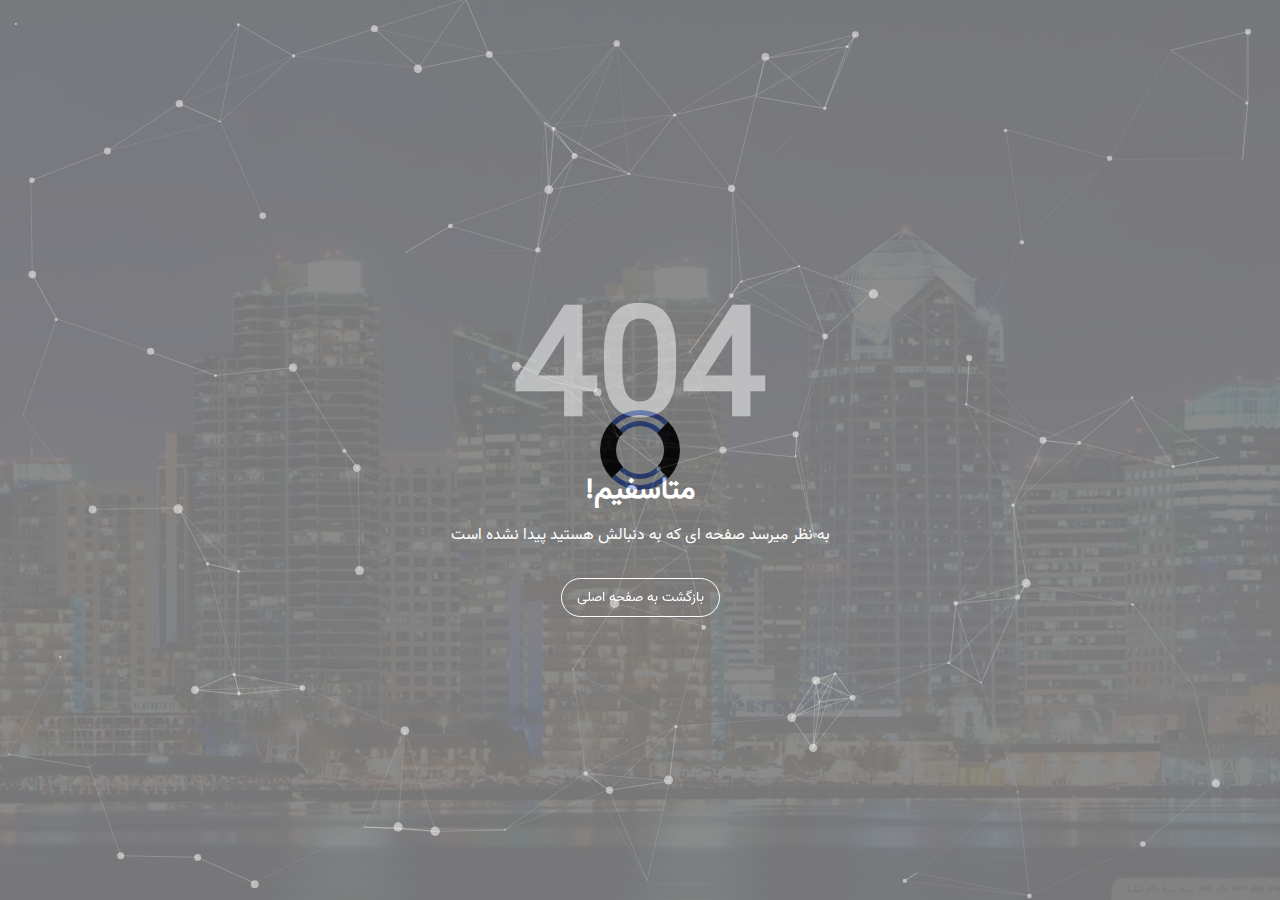
<file: City/index.html>
<!-- 
██ ██   ██  █████  ███    ███ ██ ██████   ██████  ██████  ███    ███     
██  ██ ██  ██   ██ ████  ████ ██ ██   ██ ██      ██    ██ ████  ████     
██   ███   ███████ ██ ████ ██ ██ ██████  ██      ██    ██ ██ ████ ██     
██  ██ ██  ██   ██ ██  ██  ██ ██ ██   ██ ██      ██    ██ ██  ██  ██     
██ ██   ██ ██   ██ ██      ██ ██ ██   ██  ██████  ██████  ██      ██ on GitHub : https://github.com/ixAmirCom
-->
<html lang="en"><head>
<meta http-equiv="content-type" content="text/html; charset=UTF-8">
<meta http-equiv="Content-Type" content="text/html; charset=UTF-8">
    <meta http-equiv="X-UA-Compatible" content="IE=edge">
    <meta name="viewport" content="width=device-width, initial-scale=1.0">
    <title>404 Error page</title>
    <link rel="stylesheet" type="text/css" href="Theme/css/bootstrap.css">
    <link rel="stylesheet" type="text/css" href="Theme/css/error-page.css">
    <link rel="stylesheet" type="text/css" href="Theme/css/error-page-responsive.css">
</head>
<body>
        <div class="loader-wrapper" id="loader-wrapper" style="display: none;">
        <div class="loader"></div>
    </div>
   
    <section class="page-section">
        <div class="full-width-screen">
            <div class="container-fluid p-0">
            <div class="particles-bg" id="particles-js">
                <div class="content-detail">
                    <h1 class="global-title"><span>4</span><span>0</span><span>4</span></h1>

                    <h4 class="sub-title"> !متاسفیم </h4>

                    <p class="detail-text">به نظر میرسد صفحه ای که به دنبالش هستید پیدا نشده است</p> 

                    <div class="back-btn">
                        <a href="#" class="btn">بازگشت به صفحه اصلی</a>
                    </div>
                </div><canvas class="particles-js-canvas-el" style="width: 100%; height: 100%;" width="1920" height="955"></canvas></div>
            </div>
        </div>
    </section>
    <script src="Theme/js/jquery-3.js"></script>
    <script src="Theme/js/particles.js"></script>
    <script src="Theme/js/app.js"></script>
    <script src="Theme/js/script.js"></script>  
<noscript><i>Javascript required</i></noscript>
</body>
</html>
</file>
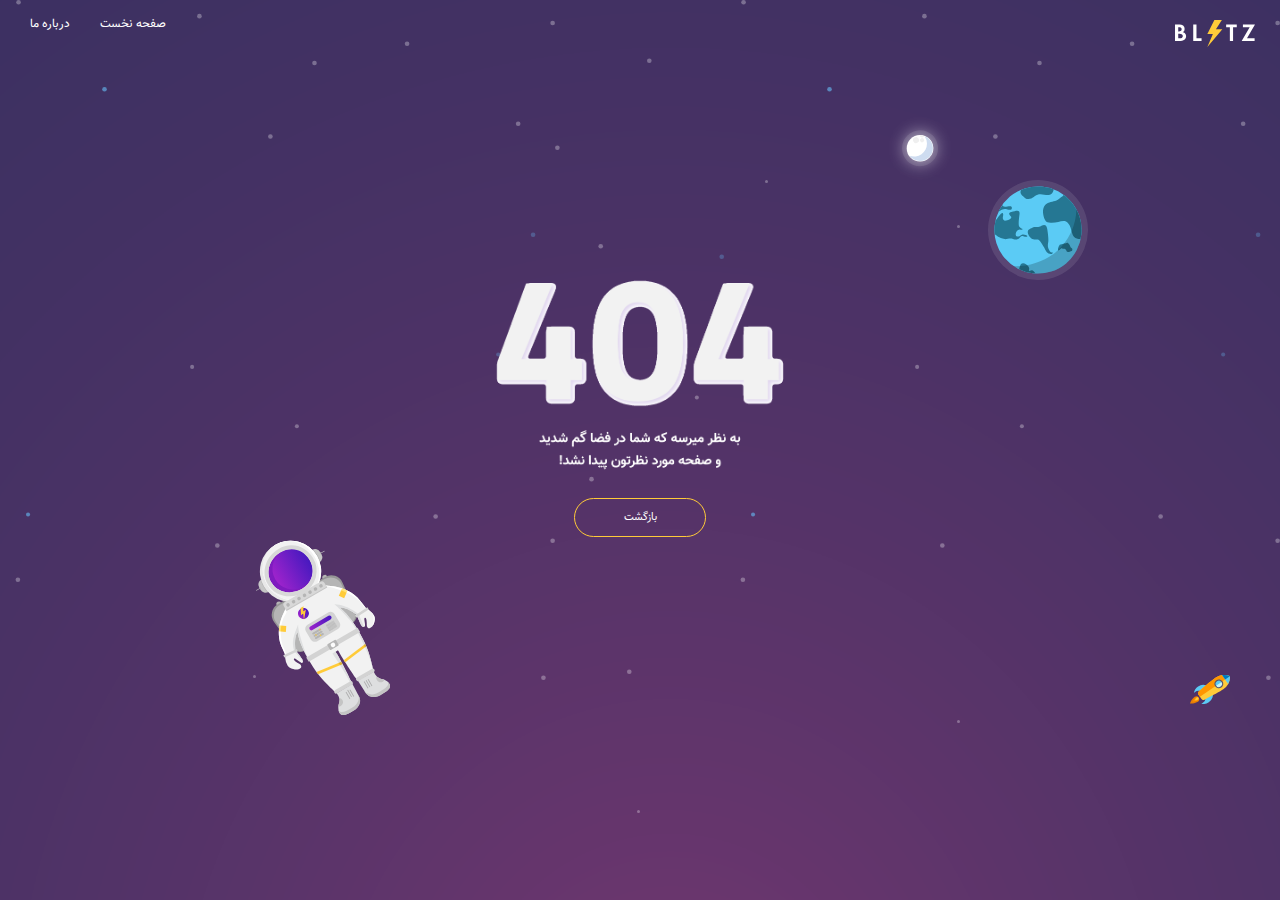
<file: the Astronaut/index.html>
<!DOCTYPE html>
<html lang="en">
<head>
	<meta charset="utf-8">
	<meta http-equiv="X-UA-Compatible" content="IE=edge">
	<meta name="viewport" content="width=device-width, initial-scale=1">
	<title>شما در فضا گم شدید</title>
	<link type="text/css" href="css/style.css" rel="stylesheet" />
</head>
<body class="bg-purple">
	<div class="stars">
		<!-- start logo and menu -->
		<div class="custom-navbar">
			<div class="brand-logo">
				<img src="pics/logo.svg" width="80px">
			</div>
			<div class="navbar-links">
				<ul>
					<li><a href="#" target="_blank">صفحه نخست</a></li>
					<li><a href="#" target="_blank">درباره ما</a></li>
				</ul>
			</div>
		</div>
		<!-- end logo and menu -->
		<!-- start content -->
		<div class="central-body">
			<img class="image-404" src="pics/404.png" width="300px">
			<a href="#" class="btn-go-home" target="_blank">بازگشت</a>
		</div>
		<div class="objects">
			<img class="object_rocket" src="pics/rocket.svg" width="40px">
			<div class="earth-moon">
				<img class="object_earth" src="pics/earth.svg" width="100px">
				<img class="object_moon" src="pics/moon.svg" width="80px">
			</div>
			<div class="box_astronaut">
				<img class="object_astronaut" src="pics/astronaut.svg" width="140px">
			</div>
		</div>
		<div class="glowing_stars">
			<div class="star"></div>
			<div class="star"></div>
			<div class="star"></div>
			<div class="star"></div>
			<div class="star"></div>
		</div>
		<!-- end content -->
	</div>
	<script src="js/jquery-3.1.1.min.js"></script>
</body>
</html>
</file>
<file: City/Theme/css/error-page.css>
@font-face {
  font-family: "Vazir";
  src: url(../fonts/Vazir-Regular.ttf);
}
body {
  font-family: "Vazir";
}

h1, h2, h3, h4, h5, h6 {
  font-family: "Vazir";
}

.loader-wrapper {
  height: 100vh;
  width: 100vw;
  display: flex;
  background-color: #ffffff;
  -webkit-box-align: center;
  -ms-flex-align: center;
  align-items: center;
  -webkit-box-pack: center;
  -ms-flex-pack: center;
  justify-content: center;
  position: fixed;
  z-index: 9;
  top: 0; }

.loader {
  border: 16px solid #111;
  border-radius: 50%;
  border-top: 16px double #5076db;
  border-bottom: 16px double #5076db;
  width: 80px;
  height: 80px;
  -webkit-animation: spin 2s linear infinite;
  /* Safari */
  animation: spin 2s linear infinite; }

@-webkit-keyframes spin {
  0% {
    -webkit-transform: rotate(0deg); }
  100% {
    -webkit-transform: rotate(360deg); } }
@keyframes spin {
  0% {
    transform: rotate(0deg); }
  100% {
    transform: rotate(360deg); } }
/*==============
  [01] Page css
=================*/
.page-section {
  /*background: linear-gradient(135deg, #b76cd2, #4c3bb3);
  background: linear-gradient(135deg, #fb6a44, #fa2b7f);
  background: #eee;*/ }
  .page-section .particles-bg {
    height: 100vh;
    background-image: url("../images/background-1.jpg");
    background-size: cover;
    background-repeat: no-repeat;
    background-position: center;
    background-blend-mode: overlay;
    background-color: rgba(0, 0, 0, 0.85); }
    .page-section .particles-bg .particles-js-canvas-el {
      position: absolute; }
  .page-section .content-detail {
    margin: auto;
    max-width: 450px;
    height: 100vh;
    position: absolute;
    top: 0;
    left: 0;
    right: 0;
    display: flex;
    justify-content: center;
    align-items: center;
    flex-direction: column; }
    .page-section .content-detail .sub-title, .page-section .content-detail .detail-text {
      display: block;
      color: #fff;
      text-align: center;
      -webkit-touch-callout: none;
      -webkit-user-select: none;
      -khtml-user-select: none;
      -moz-user-select: none;
      -ms-user-select: none;
      user-select: none; }
    .page-section .content-detail .sub-title {
      margin-bottom: 15px;
      font-weight: 600;
      font-size: 30px; }
    .page-section .content-detail .global-title {
      display: block;
      color: #fff;
      font-size: 150px;
      font-weight: 800;
      opacity: .5;
      -webkit-touch-callout: none;
      -webkit-user-select: none;
      -khtml-user-select: none;
      -moz-user-select: none;
      -ms-user-select: none;
      user-select: none; }
      .page-section .content-detail .global-title span {
        animation: animateblur 1s linear forwards; }
        .page-section .content-detail .global-title span:nth-child(1) {
          animation-delay: 1s; }
        .page-section .content-detail .global-title span:nth-child(2) {
          animation-delay: 2s; }
        .page-section .content-detail .global-title span:nth-child(3) {
          animation-delay: 3s; }
@keyframes animateblur {
  0% {
    opacity: 0;
    filter: blur(10px); }
  100% {
    opacity: 1;
    filter: blur(0px); } }
    .page-section .content-detail .back-btn {
      margin-top: 15px;
      z-index: 5; }
      .page-section .content-detail .back-btn .btn {
        padding: 8px 15px;
        color: #fff;
        border: 1px solid #fff;
        border-radius: 30px;
        font-size: 14px; }
        .page-section .content-detail .back-btn .btn:hover {
          background-color: #5076db;
          color: #fff; }

/*# sourceMappingURL=error-page.css.map */
</file>
<file: City/Theme/css/error-page-responsive.css>
/* Responsive CSS File 
  ===================
    Item Name: Erratum - 404 Error pages
    Author: Ashish Maraviya
    Version: 1.0
    Copyright 2020
===================*/
@media (max-width: 768px) {
  .page-section .content-detail {
    padding: 0 15px; }
    .page-section .content-detail .global-title {
      font-size: 120px;
      font-weight: 700; }
    .page-section .content-detail .sub-title {
      font-weight: 500;
      font-size: 25px; }
    .page-section .content-detail .detail-text {
      font-size: 14px; } }
@media (max-width: 480px) {
  .page-section .content-detail {
    padding: 0 15px; }
    .page-section .content-detail .global-title {
      font-size: 80px;
      font-weight: 600; }
    .page-section .content-detail .sub-title {
      font-weight: 500;
      font-size: 22px; } }

/*# sourceMappingURL=error-page-responsive.css.map */
</file>
<file: the Astronaut/css/style.css>
/* CSS Document */
@charset "UTF-8";

/*
VIEW IN FULL SCREEN MODE
FULL SCREEN MODE: http://salehriaz.com/404Page/404.html

DRIBBBLE: https://dribbble.com/shots/4330167-404-Page-Lost-In-Space
*/

@-moz-keyframes rocket-movement {
    100% {
        -moz-transform: translate(1200px, -600px);
    }
}

@-webkit-keyframes rocket-movement {
    100% {
        -webkit-transform: translate(1200px, -600px);
    }
}

@keyframes rocket-movement {
    100% {
        transform: translate(1200px, -600px);
    }
}

@-moz-keyframes spin-earth {
    100% {
        -moz-transform: rotate(-360deg);
        transition: transform 20s;
    }
}

@-webkit-keyframes spin-earth {
    100% {
        -webkit-transform: rotate(-360deg);
        transition: transform 20s;
    }
}

@keyframes spin-earth {
    100% {
        -webkit-transform: rotate(-360deg);
        transform: rotate(-360deg);
        transition: transform 20s;
    }
}

@-moz-keyframes move-astronaut {
    100% {
        -moz-transform: translate(-160px, -160px);
    }
}

@-webkit-keyframes move-astronaut {
    100% {
        -webkit-transform: translate(-160px, -160px);
    }
}

@keyframes move-astronaut {
    100% {
        -webkit-transform: translate(-160px, -160px);
        transform: translate(-160px, -160px);
    }
}

@-moz-keyframes rotate-astronaut {
    100% {
        -moz-transform: rotate(-720deg);
    }
}

@-webkit-keyframes rotate-astronaut {
    100% {
        -webkit-transform: rotate(-720deg);
    }
}

@keyframes rotate-astronaut {
    100% {
        -webkit-transform: rotate(-720deg);
        transform: rotate(-720deg);
    }
}

@-moz-keyframes glow-star {
    40% {
        -moz-opacity: 0.3;
    }
    90%, 100% {
        -moz-opacity: 1;
        -moz-transform: scale(1.2);
    }
}

@-webkit-keyframes glow-star {
    40% {
        -webkit-opacity: 0.3;
    }
    90%, 100% {
        -webkit-opacity: 1;
        -webkit-transform: scale(1.2);
    }
}

@keyframes glow-star {
    40% {
        -webkit-opacity: 0.3;
        opacity: 0.3;
    }
    90%, 100% {
        -webkit-opacity: 1;
        opacity: 1;
        -webkit-transform: scale(1.2);
        transform: scale(1.2);
        border-radius: 999999px;
    }
}

.spin-earth-on-hover {

    transition: ease 200s !important;
    transform: rotate(-3600deg) !important;
}

@font-face {
    font-family: 'Vazir';
    src: url('../fonts/Vazir.eot');
    src: local('../fonts/Vazir'), url('../fonts/Vazir.woff') format('woff'), url('../fonts/Vazir.ttf') format('truetype'), url('../fonts/Vazir.svg') format('svg');
}

* {
    font-family: "Vazir";
}

body {
    font-family: "Vazir";
    direction: rtl;
}

html, body {
    margin: 0;
    width: 100%;
    height: 100%;
    font-weight: 300;
    -webkit-user-select: none; /* Safari 3.1+ */
    -moz-user-select: none; /* Firefox 2+ */
    -ms-user-select: none; /* IE 10+ */
    user-select: none; /* Standard syntax */
}

.bg-purple {
    background: url(../pics/bg_purple.png);
    background-repeat: repeat-x;
    background-size: cover;
    background-position: right top;
    height: 100%;
    overflow: hidden;

}

.custom-navbar {
    padding-top: 15px;
}

.brand-logo {
    margin-right: 25px;
    margin-top: 5px;
    display: inline-block;
}

.navbar-links {
    display: inline-block;
    float: left;
    margin-left: 15px;
    text-transform: uppercase;

}

ul {
    list-style-type: none;
    margin: 0;
    padding: 0;
    /*    overflow: hidden;*/
    display: flex;
    align-items: center;
}

li {
    float: right;
    padding: 0px 15px;
}

li a {
    display: block;
    color: white;
    text-align: center;
    text-decoration: none;
    letter-spacing: 0;
    font-size: 12px;

    -webkit-transition: all 0.3s ease-in;
    -moz-transition: all 0.3s ease-in;
    -ms-transition: all 0.3s ease-in;
    -o-transition: all 0.3s ease-in;
    transition: all 0.3s ease-in;
}

li a:hover {
    color: #ffcb39;
}

.btn-request {
    padding: 10px 25px;
    border: 1px solid #FFCB39;
    border-radius: 100px;
    font-weight: 400;
}

.btn-request:hover {
    background-color: #FFCB39;
    color: #fff;
    transform: scale(1.05);
    box-shadow: 0px 20px 20px rgba(0, 0, 0, 0.1);
}

.btn-go-home {
    position: relative;
    z-index: 200;
    margin: 15px auto;
    width: 100px;
    padding: 10px 15px;
    border: 1px solid #FFCB39;
    border-radius: 100px;
    font-weight: 400;
    display: block;
    color: white;
    text-align: center;
    text-decoration: none;
    letter-spacing: 0;
    font-size: 11px;

    -webkit-transition: all 0.3s ease-in;
    -moz-transition: all 0.3s ease-in;
    -ms-transition: all 0.3s ease-in;
    -o-transition: all 0.3s ease-in;
    transition: all 0.3s ease-in;
}

.btn-go-home:hover {
    background-color: #FFCB39;
    color: #fff;
    transform: scale(1.05);
    box-shadow: 0px 20px 20px rgba(0, 0, 0, 0.1);
}

.central-body {
    /*    width: 100%;*/
    padding: 17% 5% 10% 5%;
    text-align: center;
}

.objects img {
    z-index: 90;
    pointer-events: none;
}

.object_rocket {
    z-index: 95;
    position: absolute;
    transform: translateX(-50px);
    top: 75%;
    pointer-events: none;
    animation: rocket-movement 200s linear infinite both running;
}

.object_earth {
    position: absolute;
    top: 20%;
    right: 15%;
    z-index: 90;
    /*    animation: spin-earth 100s infinite linear both;*/
}

.object_moon {
    position: absolute;
    top: 12%;
    right: 25%;
    /*
        transform: rotate(0deg);
        transition: transform ease-in 99999999999s;
    */
}

.earth-moon {

}

.object_astronaut {
    animation: rotate-astronaut 200s infinite linear both alternate;
}

.box_astronaut {
    z-index: 110 !important;
    position: absolute;
    top: 60%;
    left: 20%;
    will-change: transform;
    animation: move-astronaut 50s infinite linear both alternate;
}

.image-404 {
    position: relative;
    z-index: 100;
    pointer-events: none;
}

.stars {
    background: url(../pics/overlay_stars.svg);
    background-repeat: repeat;
    background-size: contain;
    background-position: right top;
}

.glowing_stars .star {
    position: absolute;
    border-radius: 100%;
    background-color: #fff;
    width: 3px;
    height: 3px;
    opacity: 0.3;
    will-change: opacity;
}

.glowing_stars .star:nth-child(1) {
    top: 80%;
    right: 25%;
    animation: glow-star 2s infinite ease-in-out alternate 1s;
}

.glowing_stars .star:nth-child(2) {
    top: 20%;
    right: 40%;
    animation: glow-star 2s infinite ease-in-out alternate 3s;
}

.glowing_stars .star:nth-child(3) {
    top: 25%;
    right: 25%;
    animation: glow-star 2s infinite ease-in-out alternate 5s;
}

.glowing_stars .star:nth-child(4) {
    top: 75%;
    right: 80%;
    animation: glow-star 2s infinite ease-in-out alternate 7s;
}

.glowing_stars .star:nth-child(5) {
    top: 90%;
    right: 50%;
    animation: glow-star 2s infinite ease-in-out alternate 9s;
}

@media only screen and (max-width: 600px) {
    .navbar-links {
        display: none;
    }

    .custom-navbar {
        text-align: center;
    }

    .brand-logo img {
        width: 120px;
    }

    .box_astronaut {
        top: 70%;
    }

    .central-body {
        padding-top: 25%;
    }
}
</file>
